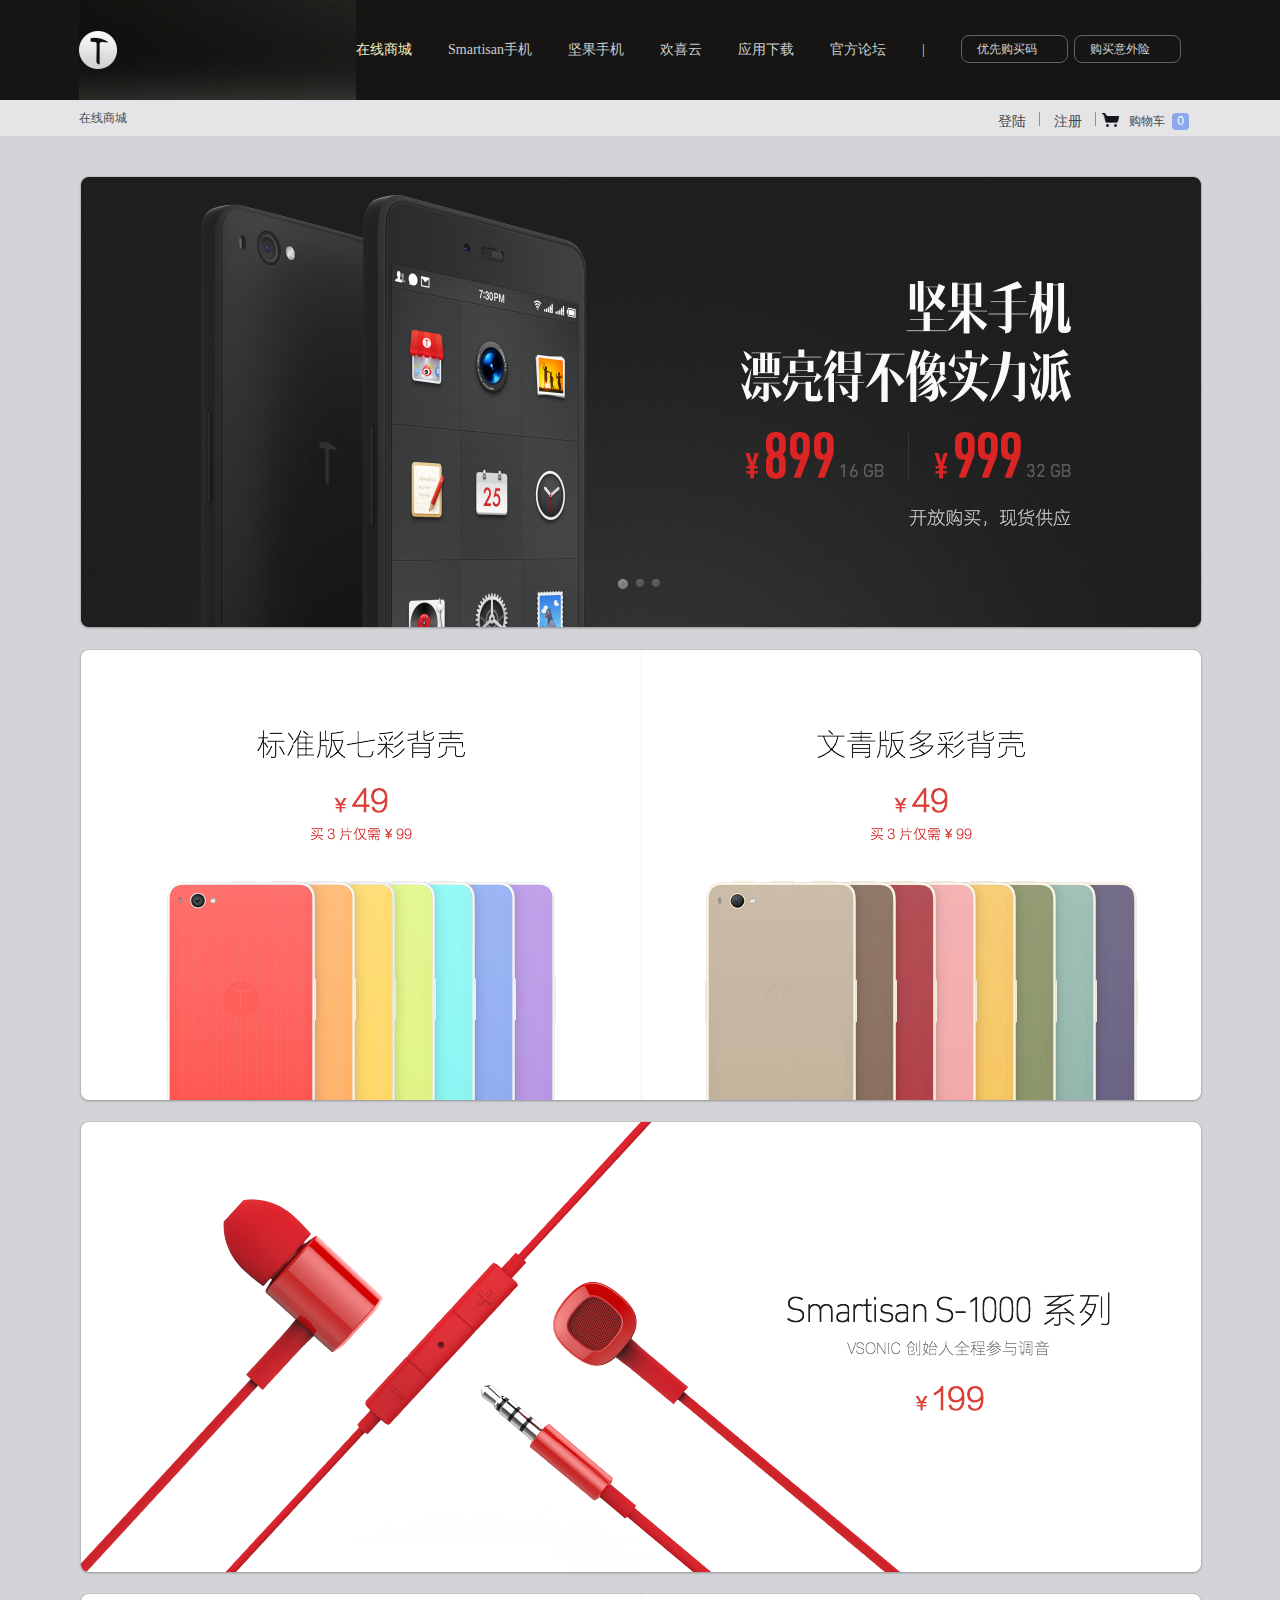
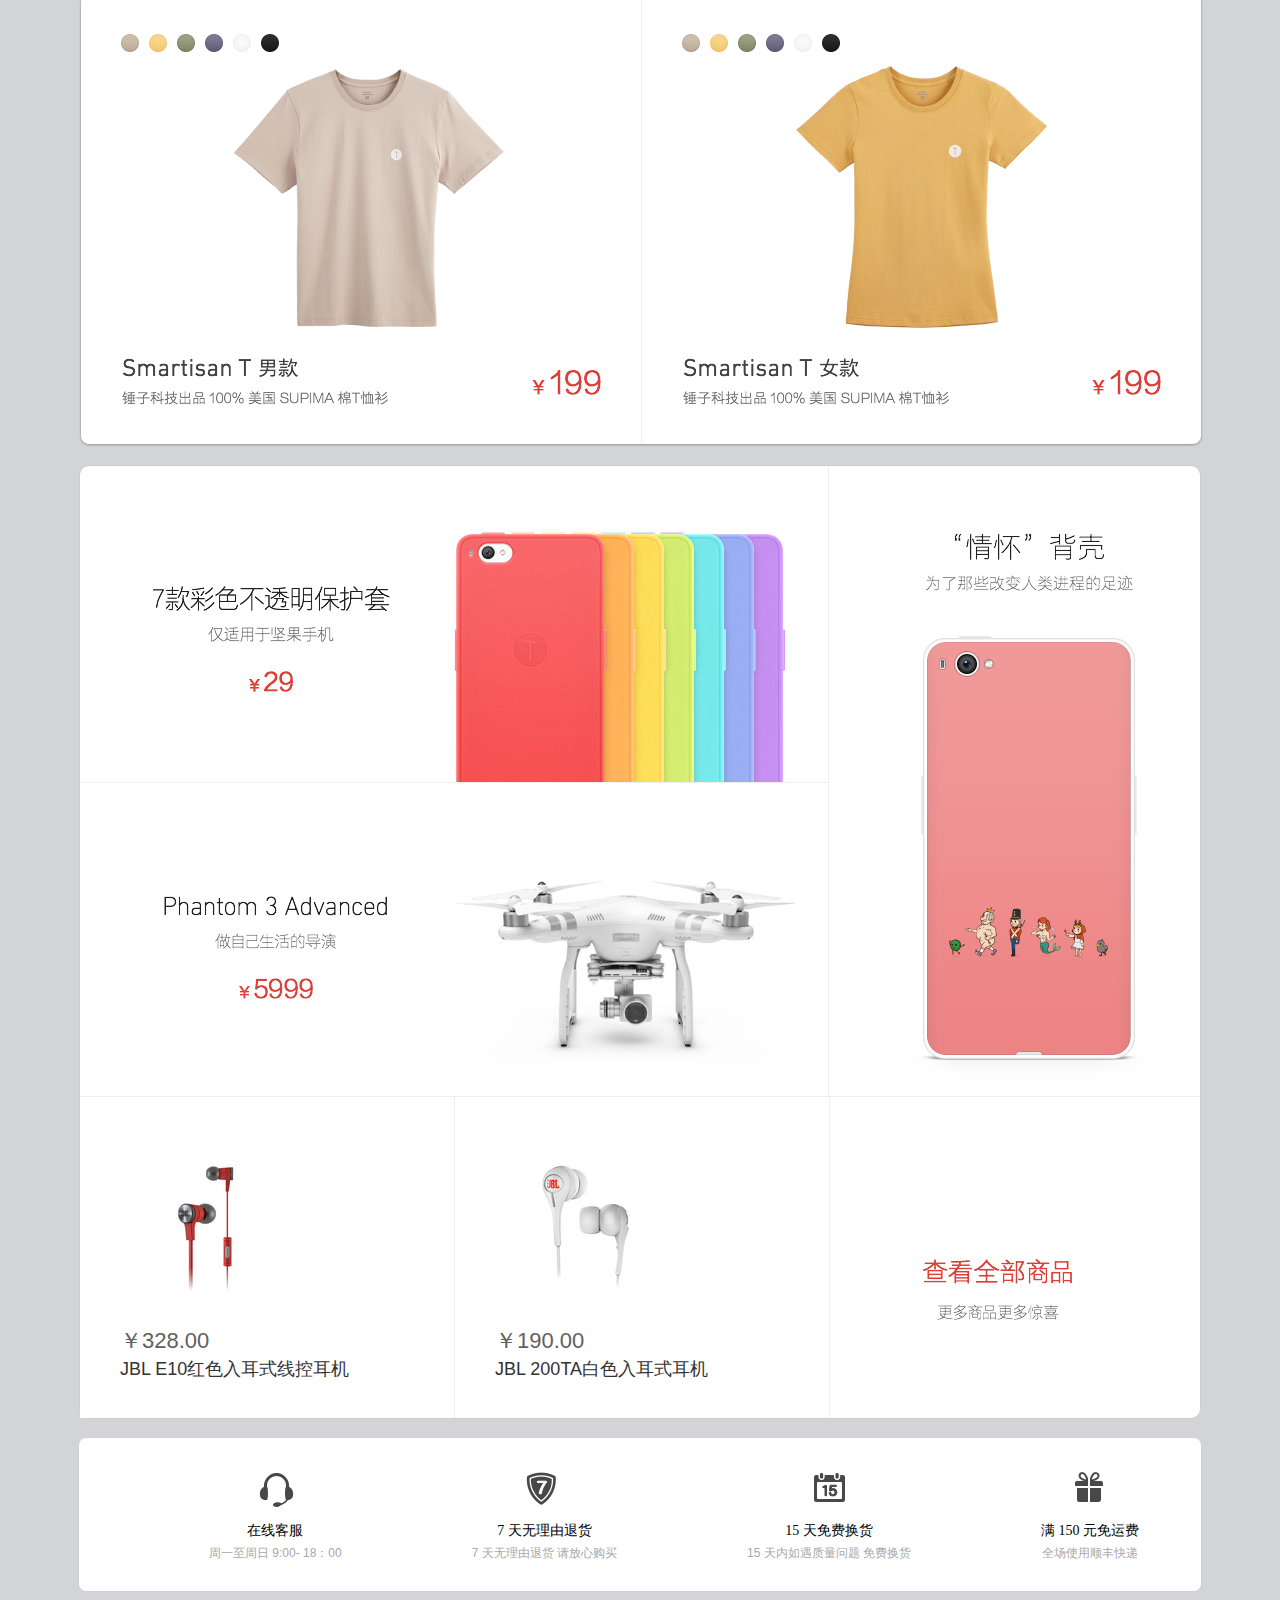
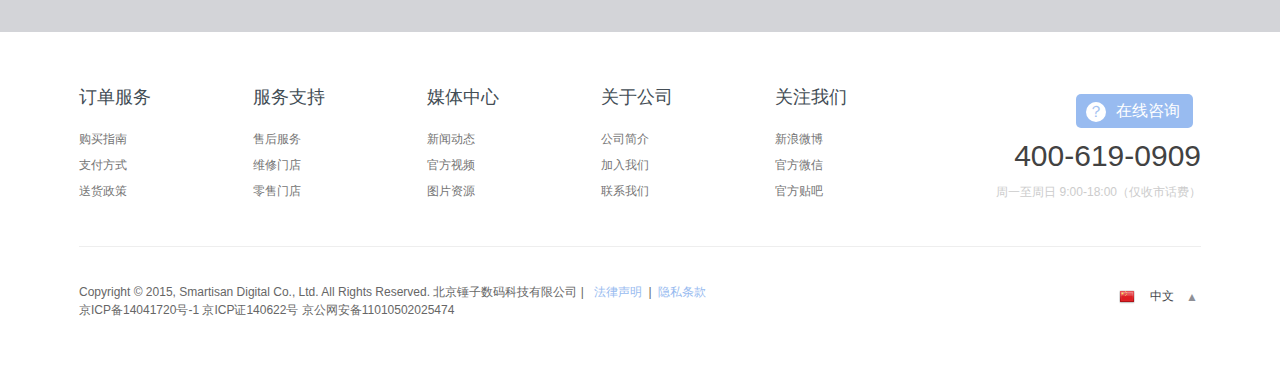
<file: index.html>
<!DOCTYPE html>
<html>
<head lang="en">
    <meta charset="UTF-8">
    <title>在线商城</title>
    <link rel="stylesheet" href="css/base.css"/>
    <link rel="stylesheet" href="css/index.css"/>
    <script src="js/jquery-1.11.1.min.js"></script>
    <script src="js/my.js"></script>
    <link rel="shortcut icon" type="image/x-icon" href="favicon.ico"/>
</head>
<body>
<div class="top">
    <div class="top-nav">
        <div class="c1">
            <a href="#" class="ph">锥子手机</a>
            <ul class="fl">
                <li class="fl nav-li"><a href="#" class="a-top cur">在线商城</a></li>
                <li class="fl nav-li"><a href="#" class="a-top">Smartisan手机</a></li>
                <li class="fl nav-li"><a href="jianguo.html" class="a-top">坚果手机</a></li>
                <li class="fl nav-li"><a href="#" class="a-top">欢喜云</a></li>
                <li class="fl nav-li"><a href="#" class="a-top">应用下载</a></li>
                <li class="fl nav-li"><a href="#" class="a-top">官方论坛</a></li>
                <li class="fl nav-li a-top">|</li>
                <li class="fl nav-li"><a href="#" class="teshu">优先购买码</a></li>
                <li class="fl nav-li"><a href="#" class="teshu">购买意外险</a></li>
            </ul>
        </div>
    </div>
    <div class="login">
        <div class="c1">
            <div class="fl inline">在线商城</div>
            <div class="fr">
                    <ul>
                        <li class="fl"><a href="#" class="regist">登陆 </a></li>
                        <li class="fl"><a href="#" class="regist">注册 </a></li>
                        <li class="fl"><a href="#" class="shop">购物车 <span></span><s>0</s></a></li>
                    </ul>
            </div>
            <div class="car">您的购物车还未添加任何东西
            </div>
        </div>
    </div>
</div>
<div class="c1">
    <div class="ad-img" id="ad-img">
        <div class="ad-img1">
            <a href="#" class="ad-a cur "><img src="images1/ad1.png" alt="" class="r"/></a>
            <a href="#" class="ad-a"><img src="images1/ad2.png" alt="" class="r"/></a>
            <a href="#" class="ad-a"><img src="images1/ad3.png" alt="" class="t"/></a>
        </div>
        <div class="cicle" id="cicle">
        </div>
    </div>
    <div class="parts clearfix">
        <a href="#" class="fl"><img src="images1/norm.png" alt=""/></a>
    </div>
    <div class="ear">
        <a href="#"><img src="images1/ear.png" alt=""/></a>
    </div>
    <div class="cloth clearfix">
        <a href="#" class="fl"><img src="images1/cloth.png" alt=""/></a>
    </div>
    <div class="pro clearfix">
        <div class="pho fl">
            <a href="#"  class="p-f"><img src="images1/photo.png" alt=""/></a>
            <a href="#" class="p-l"><img src="images1/advanced.png" alt=""/></a>
        </div>
        <div class="more fl">
            <a href="#"><img src="images1/red.jpg" alt=""/></a>
        </div>
        <div class="last clearfix">
            <a href="#" class="fl last-a1"><p class="para1">￥328.00</p><p class="para2">JBL E10红色入耳式线控耳机</p></a>
            <a href="#" class="fl last-a2"><p class="para1">￥190.00</p><p class="para2">JBL 200TA白色入耳式耳机</p></a>
            <a href="#" class="fl last-a3"></a>
        </div>
    </div>


</div>
<div class="footer">
    <div class="c1 contact clearfix">
        <dl class="fl dl-n">
            <dt>在线客服
                <a href="#"><span class="span1"></span></a>
            </dt>
            <dd>周一至周日 9:00- 18：00</dd>
        </dl>
        <dl class="fl dl-n">
            <dt>7 天无理由退货 <span class="span2"></span>
            </dt>
            <dd>7 天无理由退货 请放心购买</dd>
        </dl>
        <dl class="fl dl-n">
            <dt>15 天免费换货
                <span class="span3"></span>
            </dt>
            <dd>15 天内如遇质量问题 免费换货</dd>
        </dl>
        <dl class="fl dl-n">
            <dt>满 150 元免运费
                <span class="span4"></span>
            </dt>
            <dd>全场使用顺丰快递</dd>
        </dl>
    </div>
    <div class="detail">
        <div class="c1">
            <div class="clearfix footer-b">
                <dl class="fl footer-dl">
                    <dt>订单服务</dt>
                    <dd><a href="#">购买指南</a></dd>
                    <dd><a href="#">支付方式</a></dd>
                    <dd><a href="#">送货政策</a></dd>
                </dl>
                <dl class="fl footer-dl">
                    <dt>服务支持</dt>
                    <dd><a href="#">售后服务</a></dd>
                    <dd><a href="#">维修门店</a></dd>
                    <dd><a href="#">零售门店</a></dd>
                </dl>
                <dl class="fl footer-dl">
                    <dt > 媒体中心</dt>
                    <dd><a href="#">新闻动态</a></dd>
                    <dd><a href="#">官方视频</a></dd>
                    <dd><a href="#">图片资源</a></dd>
                </dl>
                <dl class="fl footer-dl">
                    <dt>关于公司</dt>
                    <dd><a href="#">公司简介</a></dd>
                    <dd><a href="#">加入我们</a></dd>
                    <dd><a href="#">联系我们</a></dd>
                </dl>
                <dl class="fl footer-dl">
                    <dt>关注我们</dt>
                    <dd><a href="#">新浪微博</a></dd>
                    <dd><a href="#">官方微信</a></dd>
                    <dd><a href="#">官方贴吧</a></dd>
                </dl>
                <div class="fr number">
                    <div class="border"><a href="#">在线咨询<span>？</span></a>
                    </div>
                    <div class="dd">400-619-0909</div>
                    <div class="dt">周一至周日 9:00-18:00（仅收市话费）</div>
                </div>
            </div>
            <div class="copyright">
                Copyright © 2015, Smartisan Digital Co., Ltd. All Rights Reserved. 北京锤子数码科技有限公司
                | &nbsp; <a href="#">法律声明</a> &nbsp;|&nbsp; <a href="#">隐私条款</a>
                <a href="javascript:;" class="flag fr">中文
                    <e>▲</e></a>
                <a class="span">English</a><i></i>
                <br/>京ICP备14041720号-1 京ICP证140622号 京公网安备11010502025474

            </div>
        </div>
    </div>
</div>
<div class="gotop"><a href="javascript:;" class="gotop_a">^</a></div>
</body>
</html>
</file>
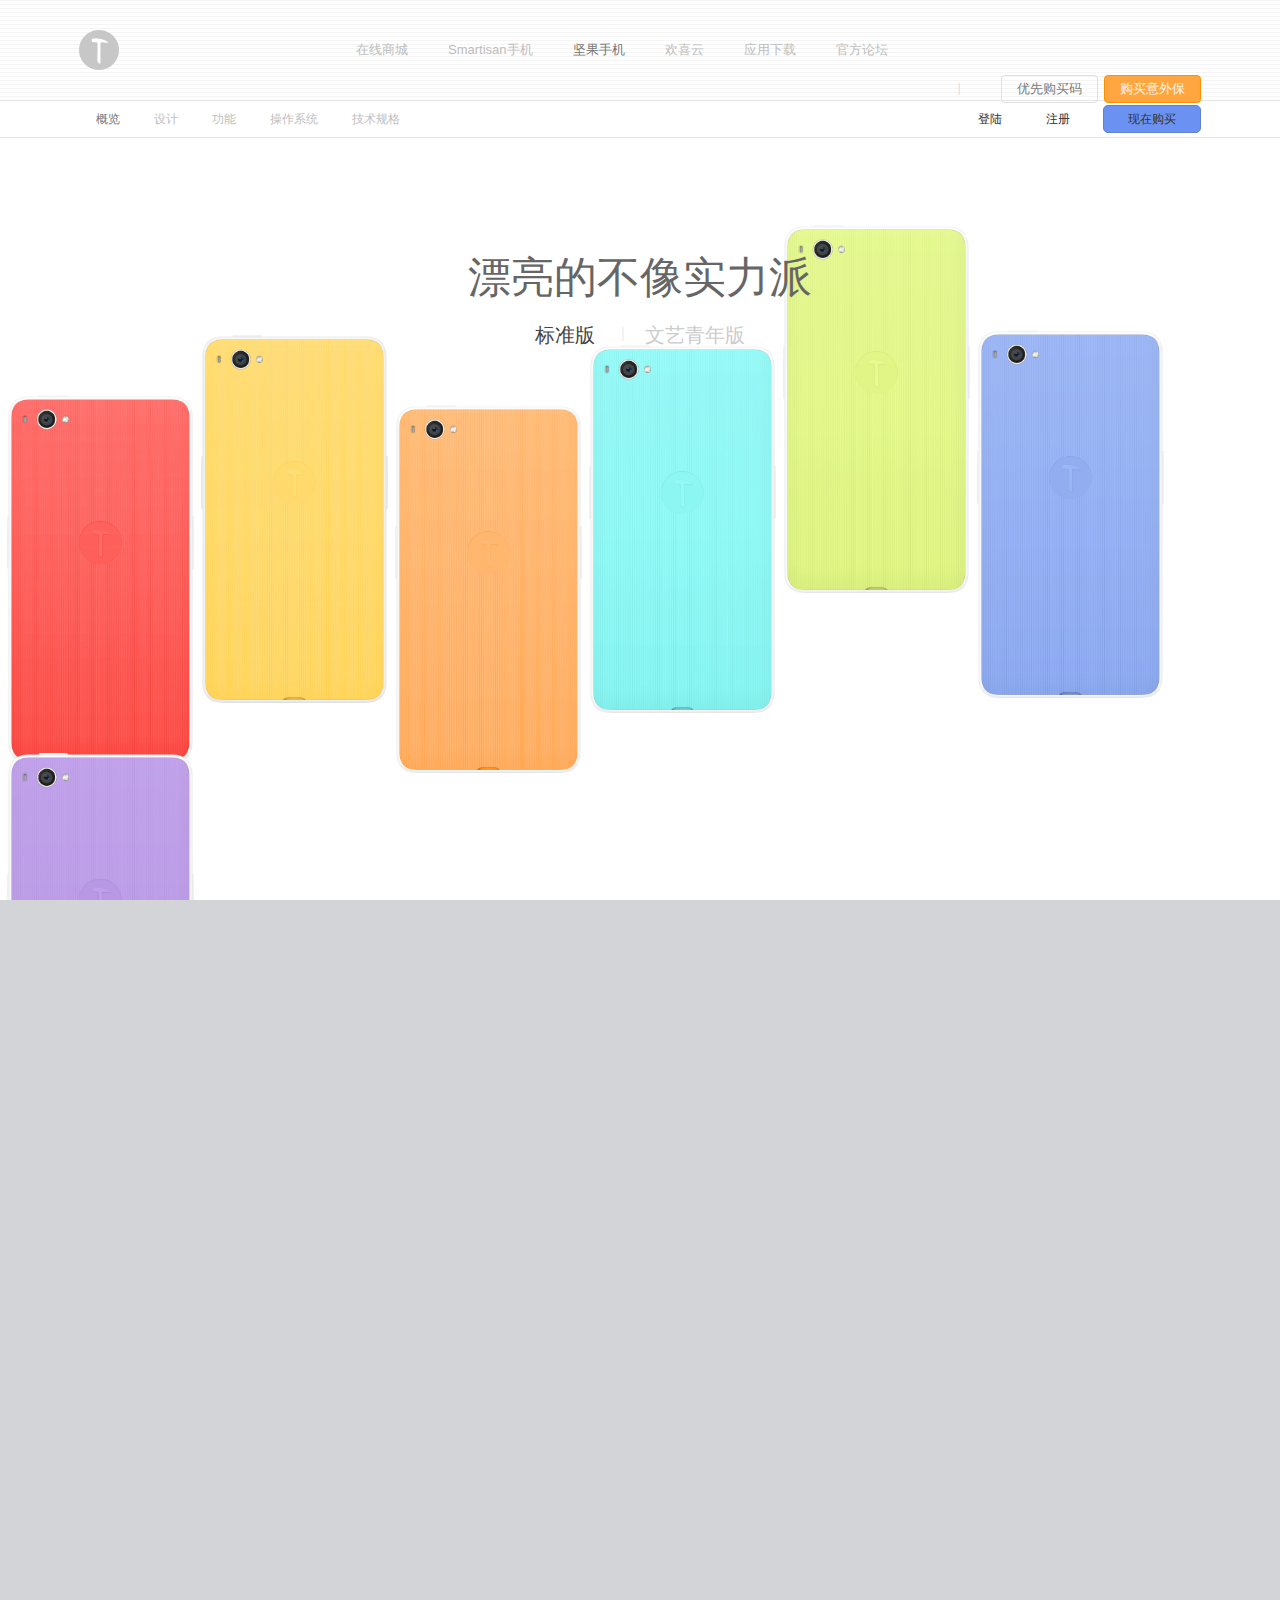
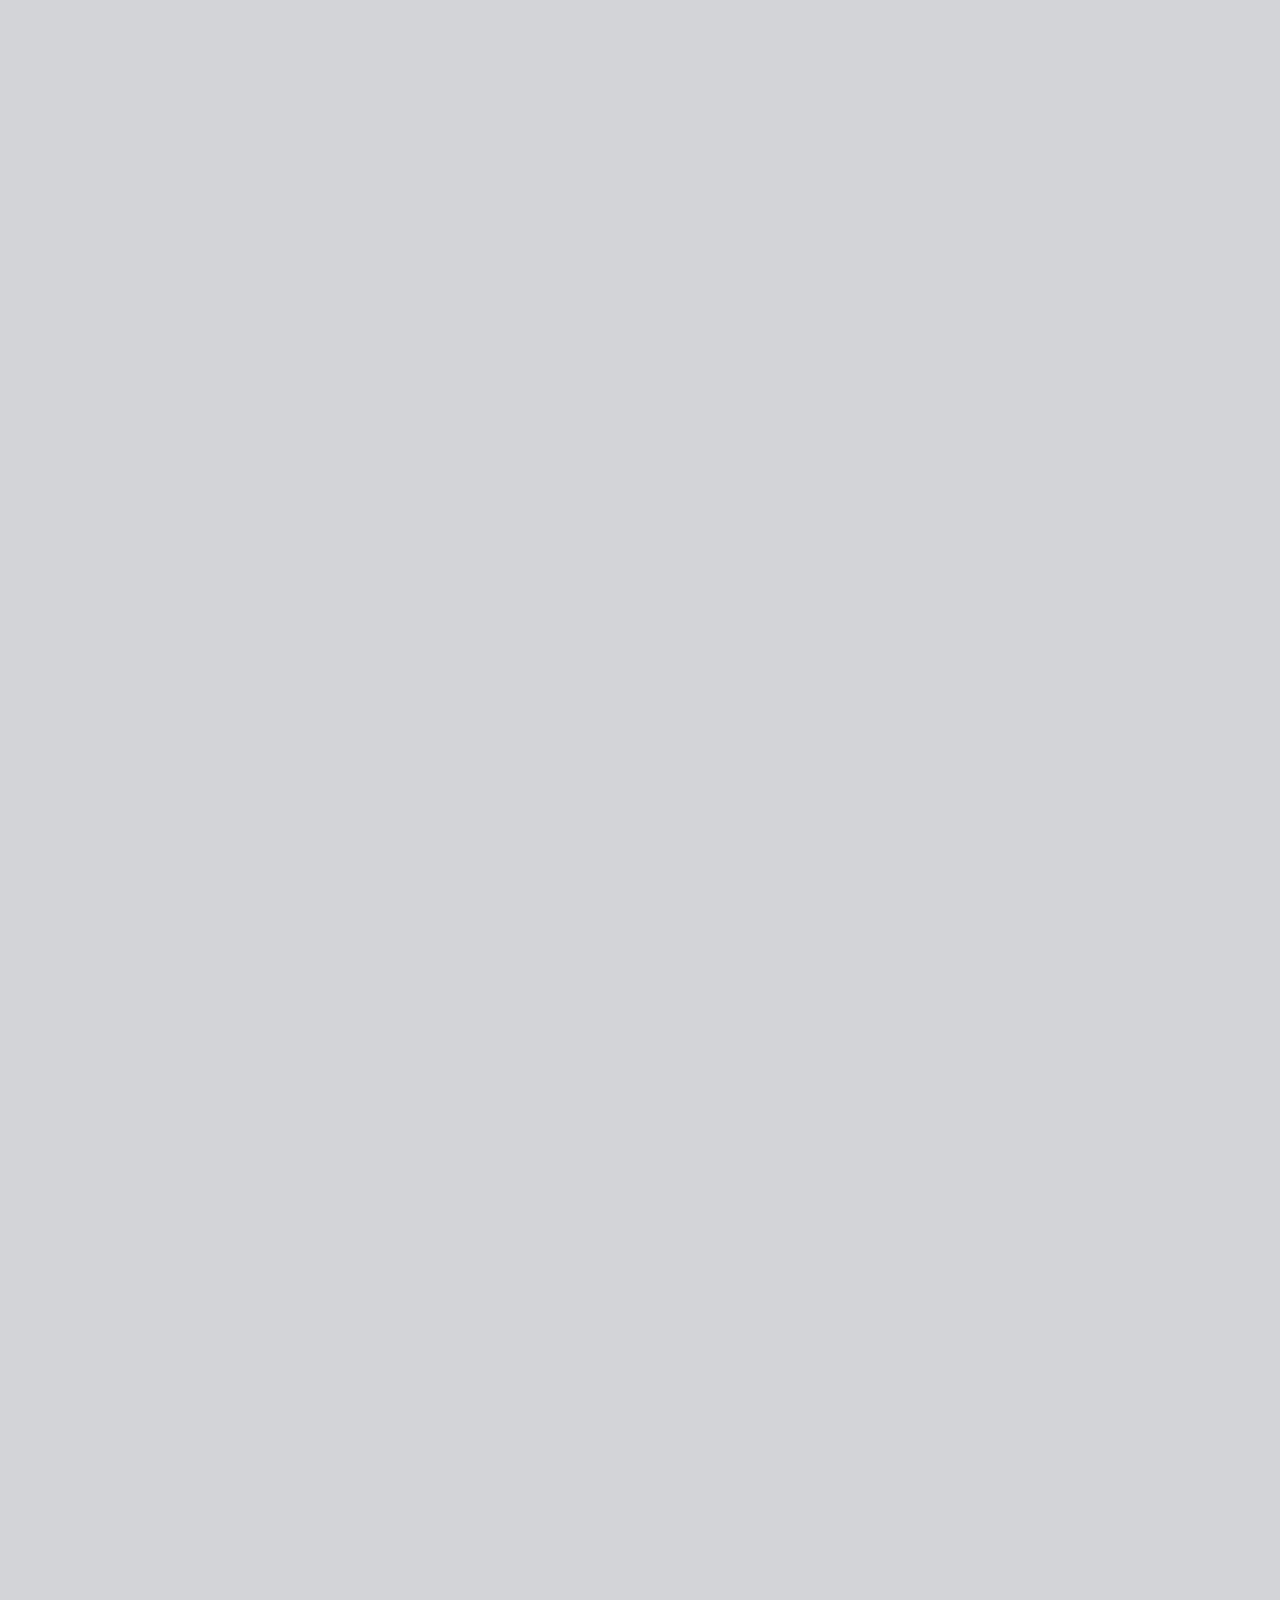
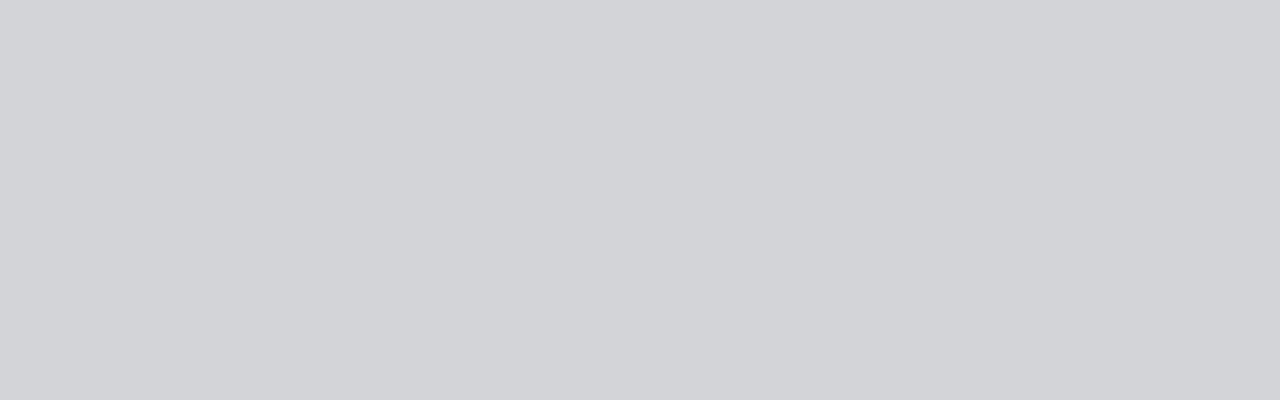
<file: jianguo.html>
<!DOCTYPE html>
<html>
<head lang="en">
    <meta charset="UTF-8">
    <title></title>
    <link rel="stylesheet" href="css/jianguo.css"/>
    <link rel="shortcut icon" type="image/x-icon" href="favicon.ico"/>
    <script src="js/jquery-1.11.1.min.js"></script>
    <script src="js/jquery.fullPage.min.js"></script>
    <script src="js/jianguo.js"></script>
    <script src="js/choose.js"></script>
</head>
<body>
<div class="fullpage" id="fullpage">
    <div class="section">
        <div class="header">
            <div class="c1">
                <div class="container clearfix">
                    <div class="logo-jg">
                        <h1><a href="../shouye/logo_index.html">坚果</a></h1>
                    </div>
                    <div class="nav">
                        <div class="nav-l fl">
                            <ul>
                                <li><a href="../zaixian/inline.html">在线商城</a></li>
                                <li><a href="../chuizi/Smartisan.html">Smartisan手机</a></li>
                                <li><a href="#" style="color:#757575;">坚果手机</a></li>
                                <li><a href="../clond/happycloud.html">欢喜云</a></li>
                                <li><a href="../xiazai/chuizi_download_FOX.html">应用下载</a></li>
                                <li><a href="#">官方论坛</a></li>
                            </ul>
                        </div>
                        <div class="nav-r fr">
                            <span class="fl">|</span>
                            <span class="nav-r-l fl">优先购买码</span>
                            <span class="nav-r-r fl">购买意外保</span>
                        </div>
                    </div>
                </div>

            </div>
        </div>
        <div class="subnav clearfix">
            <div class="c1">
                <div class="container">
                    <ul class="fl">
                        <li><a href="#" style="color:#757575;">概览</a></li>
                        <li><a href="#">设计</a></li>
                        <li><a href="#">功能</a></li>
                        <li><a href="#">操作系统</a></li>
                        <li><a href="#">技术规格</a></li>
                    </ul>
                    <!--登陆-->
                    <div class="loginbar fr">
                        <span class="loginbar-l"><a href="javascript:;" class="regist" style="color:#333"  id="denglu">登陆 </a></span>
                        <span class="loginbar-l"><a href="javascript:;" class="regist"  style="color:#333" id="zhuce">注册 </a></span>
                        <span class="loginbar-r"><a href="../buy/gobuy.html" style="color:#333">现在购买</a></span>
                    </div>
                </div>
            </div>
        </div>

        <div class="move">
            <div class="word">
                <h3 class="text">漂亮的不像实力派</h3>
                <p><span>标准版</span><span>文艺青年版</span></p>
            </div>
            <div class="phone">
                <ul>
                    <li><a href="#" class="a1"><img src="images1/main-1/main-1-hong-da.png" alt=""/></a></li>
                    <li><a href="#" class="a2"><img src="images1/main-1/main-1-huang-da.png" alt=""/></a></li>
                    <li><a href="#" class="a3"><img src="images1/main-1/main-1-ju-da.png" alt=""/></a></li>
                    <li><a href="#" class="a4"><img src="images1/main-1/main-1-lan-da.png" alt=""/></a></li>
                    <li><a href="#" class="a5"><img src="images1/main-1/main-1-qing-da.png" alt=""/></a></li>
                    <li><a href="#" class="a6"><img src="images1/main-1/main-1-shenlan-da.png" alt=""/></a></li>
                    <li><a href="#" class="a7"><img src="images1/main-1/main-1-zi-da.png" alt=""/></a></li>
                </ul>
            </div>
        </div>
    </div>
    <div class="section">
        <div class="subnav-y">
            <div class="c1">
                <ul class="fl">
                    <li class="jianguo-logo"><a href="#">坚果</a></li>
                    <li><a href="#" style="color: #848484;">概览</a></li>
                    <li><a href="#">设计</a></li>
                    <li><a href="#">功能</a></li>
                    <li><a href="#">操作系统</a></li>
                    <li><a href="#">技术规格</a></li>
                </ul>
                <!--登陆-->
                <div class="loginbar-y fr">
                    <span class="loginbar-l-y"><a href="javascript:;" class="regist" style="color:#333"  id="denglu1">登陆 </a></span>
                    <span class="loginbar-l-y"><a href="javascript:;" class="regist"  style="color:#333" id="zhuce1">注册 </a></span>
                    <span class="loginbar-r-y"><a href="../buy/gobuy.html" style="color:#333">现在购买</a></span>
                </div>
            </div>
        </div>
        <div class="c1  main-2">
            <h3>和谐一致得不像两个面</h3>
            <h5><a href="#">进一步了解坚果手机的设计 &gt;</a></h5>
            <ul class="color-tabs">
                <li>标准版  <span>|</span></li>
                <li>文艺青年版 <span>|</span></li>
                <li>黑色版 <span>|</span></li>
            </ul>
            <ul class="color-choose">
                <li>
                    <em></em>
                </li>
                <li>
                    <em></em>
                </li>
                <li>
                    <em></em>
                </li>
                <li>
                    <em></em>
                </li>
                <li>
                    <em></em>
                </li>
                <li>
                    <em></em>
                </li>
                <li>
                    <em></em>
                </li>
            </ul>
            <div class="colorful cr">
                <div class="colorful-1"></div>
                <div class="colorful-2"></div>
            </div>
            <div class="colorful co">
                <div class="colorful-1"></div>
                <div class="colorful-2"></div>
            </div>
            <div class="colorful cy">
                <div class="colorful-1"></div>
                <div class="colorful-2"></div>
            </div>
            <div class="colorful cg">
                <div class="colorful-1"></div>
                <div class="colorful-2"></div>
            </div>
            <div class="colorful cc">
                <div class="colorful-1"></div>
                <div class="colorful-2"></div>
            </div>
            <div class="colorful cb">
                <div class="colorful-1"></div>
                <div class="colorful-2"></div>
            </div>
            <div class="colorful cp">
                <div class="colorful-1"></div>
                <div class="colorful-2"></div>
            </div>
        </div>
    </div>
    <div class="section main-3">
        <div class="main-3-bg">
            <video id="video1" src="images1/main-2/surface.mp4">
               <!-- <source src="http://static.smartisanos.cn/jianguo/video/surface.mp4" type="video/mp4">-->
            </video>
        </div>
        <div class="c1">
            <h3>剽悍得不像偶像派</h3>
            <h5><a href="#">进一步了解坚果手机的配置及功能 &gt;</a></h5>
        </div>
    </div>
    <div class="section">
        <div class="main-4">
            <div class="human">
                <div class="human-left"></div>
                <div class="human-right"></div>
            </div>
            <div class="container">
                <h3>流畅易用得不像安卓系统</h3>
                <h5><a href="#">进一步了解 Smartisan OS 2.0 更多新功能 &gt;</a></h5>
            </div>
        </div>
    </div>
</div>
</body>
</html>
</file>
<file: css/base.css>
@charset "UTF-8";
/*css 初始化 */
html, body, ul, li, ol, dl, dd, dt, p, h1, h2, h3, h4, h5, h6, form, fieldset, legend, img { margin:0; padding:0; }
fieldset, img,input,button { border:none; padding:0;margin:0;outline-style:none; }
ul, ol { list-style:none; }
input { padding-top:0; padding-bottom:0; font-family: "SimSun","宋体";}
select, input { vertical-align:middle;}
select, input, textarea { font-size:12px; margin:0; }
textarea { resize:none; } /*防止拖动*/
img {border:0;	vertical-align:middle; }  /*  去掉图片低测默认的3像素空白缝隙*/
table { border-collapse:collapse; }
body {
    font:12px/150% Arial,Verdana,"\5b8b\4f53";
    color:#666;
    background:#D3D4D8;
}
.clearfix:before,.clearfix:after {
    content:"";
    display:table;
}
.clearfix:after{clear:both;}
.clearfix{
    *zoom:1;/*IE/7/6*/
}
a { text-decoration:none; }
h1,h2,h3,h4,h5,h6 {text-decoration:none;font-weight:normal;font-size:100%;}
s,i,em{font-style:normal;text-decoration:none;}
.c1 {
    width: 1122px;
    margin: 0 auto;
}
.fl {
    float:left
}
.fr {
    float:right
}
.top-nav {
    height: 100px;
    background-color: #161513;
}
.top-nav .ph {
    text-indent: -2000em;
    background: url(../images1/log.png) no-repeat left top;
    width: 277px;
    height: 100px;
    float: left;
}
.top-nav .a-top{
    margin-right: 36px;
    font: 14px/100px "microsoft yahei";
    color: #CECECD;
}
.top-nav .a-top:hover {
    color: #F0F0C4;
}
.top-nav .cur {
    color: #F0F0C4;
}
.top-nav .teshu {
    margin-right: 6px;
    border: 1px solid #626161;
    width: 90px;
    height: 26px;
    line-height: 26px;
    padding-left: 15px;
    margin-top: 35px;
    display: block;
    color: #D0D0D0;
    border-radius: 8px;
}
.top-nav .teshu:hover{
    border-color: #F0F0C4;
    color: #F0F0C4;
}
.login {
    background-color: #E5E5E7;
    height: 36px;
    color: #45474B;
    position: relative;
}
.login .inline {
    line-height: 36px;
}
.login .regist {
    color: #45474B;
    width: 55px;
    font-size: 14px;
    text-align: center;
    margin-top: 12px;
    height: 14px;
    display: block;
    border-right: 1px solid #8E9194;
}
.login .regist:hover {
    color: #98BBF0;
}
.login .shop {
    margin-top: 12px;
    display: block;
    padding: 0 22px 0 33px;
    color: #45474B;
    width: 50px;
    height: 24px;
    position: relative;
}
.login .shop span{
    width: 23px;
    height: 20px;
    display: block;
    background: url(../images1/shopicon.png) no-repeat -14px -466px;
    position: absolute;
    top: -1px;
    left:5px;
}
.login .shop s{
    width: 17px;
    height: 17px;
    display: block;
    position: absolute;
    background-color: #8CA8ED;
    color: white;
    top: 1px;
    right:12px;
    text-align: center;
    line-height: 17px;
    border-radius: 4px;
}
.car {
    width: 380px;
    padding-top: 138px;
    height: 35px;
    text-align: center;
    position: absolute;
    top: 35px;
    right: 104px;
    background:url(../images1/car.png) no-repeat center 30px white;
    z-index: 2;
    font-size: 14px;
    font-family: "microsoft yahei;
    color: #868686;
    border-radius: 10px 0 10px 10px;
    display: none;
}
.contact {
    border: 1px solid #D0D0D0;
    height: 73px;
    padding-top: 80px;
    border-radius: 8px;
    margin-top: 18px;
    background-color: white;
}
.contact .dl-n {
    text-align: center;
    margin-left: 130px;
}
.contact dt {
    color: #000;
    font:14px/26px "microsoft yahei";
    position: relative;
}
.contact dt span {
    width: 48px;
    height: 50px;

}
.span1 {
    background: url(../images1/icon.png) no-repeat left top;
    position: absolute;
    top: -46px;
    left: 50px;
}
.span2 {
    background: url(../images1/icon.png) no-repeat -48px top;
    position: absolute;
    top: -46px;
    left: 53px;
}
.span3 {
    background: url(../images1/icon.png) no-repeat -96px top;
    position: absolute;
    top: -46px;
    left: 63px;
}
.span4 {
    background: url(../images1/icon.png) no-repeat right top;
    position: absolute;
    top: -46px;
    left: 34px;
}
.contact dd {
    font-size: 12px;
    color: #A8A8A8;
}
.detail {
    margin-top: 40px;
    background-color: white;
}
.detail .footer-b {
    padding-bottom: 38px;
    border-bottom: 1px solid #eee;
    padding-top: 56px;
}
.detail .footer-dl {
    margin-right: 102px;
}
.detail dt {
    height: 42px;
    color: #434D55;
    font-size: 18px;
}
.detail dd {
    font-size: 12px;
    height:26px;
}
.detail dd a {
    color: #757575;
}
.detail dd a:hover{
    color: #98BBF0;
}
.detail .number {
    padding-top: 6px;
    text-align: right;
}
.detail .border a {
    height: 34px;
    width: 77px;
    padding-left: 40px;
    background-color: #98BBF0;
    color: white;
    border-radius: 5px;
    display: block;
    font:16px/34px "microsoft yahei";
    text-align: left;
    margin-left: 80px;
    position: relative;
}
.detail .border span {
    width: 20px;
    height: 20px;
    display: block;
    background-color: white;
    border-radius: 50%;
    color: #A5C3F1;
    position: absolute;
    top:8px;
    left:10px;
    text-align: center;
    line-height: 20px;
}
.dd {
    font-size: 30px;
    line-height: 55px;
    color: #424242;
}
.dt {
    font-size: 12px;
    color: #ccc;
}
.copyright {
    padding-top: 36px;
    padding-bottom: 65px;
    position: relative;
}
.copyright a{
    color: #98BBF0;
}
.copyright .flag {
    width: 75px;
    height: 37px;
    display: block;
    color: #45474B;
    background: url(../images1/flag.png) no-repeat 44px 6px;
    padding: 0 27px 0 24px;
    font-size: 12px;
    position: relative;
    line-height: 26px;
    text-align: right;

}
.copyright .flag e{
    position: absolute;
    top:1px;
    right: 3px;
    width: 12px;
    height: 13px;
    display:block;
    color: #8F9096;
    cursor: pointer;
}
.copyright .span {
    width: 75px;
    height: 37px;
    color: #45474B;
    padding: 0 14px 0 24px;
    position: absolute;
    top:0;
    right:0;
    line-height: 37px;
    text-align: right;
    background-color: white;
    display: none;
}
.copyright i{
    background: url(../images1/flag.png) no-repeat 0 -31px;
    position: absolute;
    top:12px;
    right:68px;
    width: 16px;
    height: 13px;
    display: none;
}
.gotop a{
    display: none;
    width: 30px;
    height: 30px;
    color: white;
    text-align: center;
    font: 18px/30px "microsoft yahei";
    position: fixed;
    bottom: 5px;
    right: 10px;
    background-color: #5B5C5B;
    border-radius: 5px;
}
</file>
<file: css/index.css>
@charset "UTF-8";
.ad-img {
    position: relative;
    height: 495px;
}
.ad-a {
    position: absolute;
    top:0;
    left:0;
    display: none;
}
.ad-img1 .t {
    padding-top: 15px;
}
.ad-img1 .r {
    padding-top: 40px;
}
.ad-img .cur{
    display: block;

}
.cicle {
    position: absolute;
    bottom: 40px;
    left: 50%;
    margin-left: -22px;
    width: 60px;
    height: 12px;
    text-align: center;
}
.cicle li {
    float: left;
    width: 8px;
    height:8px;
    background: url(../images1/dot.png) no-repeat -3px -1px;
    margin-right: 8px;
    cursor: pointer;
}
.cicle .cur {
    width: 10px;
    height: 10px;
    background: url(../images1/dot.png) no-repeat -2px -14px;

}
.parts {
    margin-top: 18px;
}
.ear {
    margin-top: 18px;
}
.cloth {
    margin-top: 18px;
}
.pro {
    margin-top: 18px;
    background: white;
    border: 1px solid #ccc;
    border-radius: 10px;
}
.pro .pho {
    width: 748px;
    padding-top: 66px;
}
.p-f {
    padding-left: 72px;
}
.p-l {
    border-top: 1px solid #eee;
    border-bottom: 1px solid #eee;
    padding-top: 90px;
    padding-bottom: 33px;
    height: 190px;
    display: block;
    padding-left: 80px;
}
.pro .more {
    display: block;
    padding: 170px 50px 0 80px;
    border-left: 1px solid #eee;
    border-bottom: 1px solid #eee;
    background: url(../images1/word.png) no-repeat 50px 67px;
}
.last a {
    width: 334px;
    display: block;
    background-color: white;
}
.last-a1,.last-a2 {
    height: 86px;
    padding:235px 0 0 40px;
    color: #000;
    border-right: 1px solid #eee;
}
.last-a3 {
    height: 320px;
    background: url(../images1/sup.png) no-repeat center center;
}
.para1 {
    font-size:22px;
    color: #616161;
    height: 28px;
}
.para2 {
    color: #333;
    font-size: 18px;
}
.last-a1 {
    background: url(../images1/ear1.jpg) no-repeat 40px 43px;

}
.last-a2 {
    background: url(../images1/ear2.jpg) no-repeat 40px 43px;
}
</file>
<file: css/jianguo.css>
@charset "UTF-8";
/*css 初始化 */
html, body, ul, li, ol, dl, dd, dt, p, h1, h2, h3, h4, h5, h6, form, fieldset, legend, img { margin:0; padding:0; }
fieldset, img,input,button { border:none; padding:0;margin:0;outline-style:none; }
ul, ol { list-style:none; }
input { padding-top:0; padding-bottom:0; font-family: "SimSun","宋体";}
select, input { vertical-align:middle;}
select, input, textarea { font-size:12px; margin:0; }
textarea { resize:none; } /*防止拖动*/
img {border:0;	vertical-align:middle; }  /*  去掉图片低测默认的3像素空白缝隙*/
table { border-collapse:collapse; }
body {
    font:12px/150% Arial,Verdana,"\5b8b\4f53";
    color:#666;
    background:#D3D4D8;
}
.clearfix:before,.clearfix:after {
    content:"";
    display:table;
}
.clearfix:after{clear:both;}
.clearfix{
    *zoom:1;/*IE/7/6*/
}
a { text-decoration:none; }
h1,h2,h3,h4,h5,h6 {text-decoration:none;font-weight:normal;font-size:100%;}
s,i,em{font-style:normal;text-decoration:none;}
.c1 {
    width: 1122px;
    margin: 0 auto;
}
.fl {
    float:left
}
.fr {
    float:right
}
html,body {
    width: 100%;
    height: 100%;
}
.fullpage {
    width: 100%;
    height: 100%;
}
.section {
    width: 100%;
    height: 100%;
    overflow: hidden;
}
.section:first-child {
    background-color: #fff;
}
.section:nth-child(2) {
    background-color: #fff;
}
.section:nth-child(3) {
    /*background-color: yellow;*/
}
.section:nth-child(4) {
    background-color: #fff;
}
.header{
  /*  position: fixed;
    top: 0;
    left: 0;*/
    width: 100%;
    height: 100px;
    background: #fff url(../images1/header-main.png) repeat-x;
    z-index: 3;
}
.header .logo-jg{
    float: left;
    width: 40px;
    height: 70px;
    background: url(../images1/logo_jgb.png) no-repeat;
    position: relative;
    top: 30px;
    left: 0;
}
.header .logo-jg h1 a{
    display: block;
    text-indent: -2000em;
}
.header .nav{
    float: right;
    height: 40px;
    padding-top: 30px;
    width: 865px;
    /*background-color: pink;*/
}
.header .nav .nav-l{
    width: 603px;
    /*background-color: red;*/
    height: 100%;
}
.header .nav .nav-l li{
    float: left;
    font-size: 13px;
    line-height: 40px;
}
.header .nav .nav-l li a{
    padding: 0 20px;
    color: #BDBDBD;
}
.header .nav .nav-l li a:hover{
    color: #848484;
}
.header .nav .nav-r{
    padding-top: 5px;
    text-align: center;
    font-size: 13px;
    line-height: 26px;
    margin-left: 19px;
    color: #E0E0E0;
}
.header .nav .nav-r .nav-r-l{
    display: block;
    width: 95px;
    height: 26px;
    border: 1px solid #E0E0E0;
    margin-left: 40px;
    border-radius: 4px;
    color: #7C7C7C;
}
.header .nav .nav-r .nav-r-r{
    display: block;
    width: 95px;
    height: 26px;
    border: 1px solid #FF9100;
    margin-left: 6px;
    border-radius: 4px;
    color: #FFFBF5;
    background-color: #FFA640;
}
.subnav{
    /*position: fixed;
    top: 100px;
    left: 0;*/
    width: 100%;
    z-index: 5;
    background-color: #fff;
    height: 36px;
    border-top: 1px solid #E6E6E6;
    border-bottom: 1px solid #E5E5E5;
}
.subnav .container li{
    float: left;
    line-height: 36px;
}
.subnav .container li a{
    color: #BEBEBE;
    font-size: 12px;
    display: block;
    text-align: center;
    padding: 0 17px;
}
.subnav .container li a:hover{
    color: #848484;
}
.subnav .container .loginbar{
    line-height: 36px;
    font-size: 12px;
}
.subnav .container .loginbar .loginbar-l{
    padding: 0 20px;
    color: #616366;
    display: inline-block;
    cursor: pointer;
}
.subnav .container .loginbar .loginbar-r{
    display: inline-block;
    margin-top: 4px;
    margin-left: 10px;
    width: 96px;
    height: 26px;
    line-height: 26px;
    border: 1px solid #5F81D0;
    background-color: #6B92F2;
    text-align: center;
    border-radius: 5px;
    color: #FAFBFF;
}
.subnav-y{
    height: 60px;
    width: 100%;
    border-bottom: 1px solid #E5E5E5;
    background: url(../images1/header-main.png) repeat-x;
    background-color: #fff;
    /*position: fixed;*/
    /*top: 0;*/
    /*left: 0;*/
    z-index: 9000;
   /* display:none;*/
}
.subnav-y li {
    float: left;
    line-height: 60px;
    cursor: pointer;
}
.subnav-y li a{
    color: #BEBEBE;
    font-size: 14px;
    display: block;
    cursor: pointer;
    margin: 0 17px;
}
.subnav-y .container li a:hover{
    color: #848484;
}
.subnav-y .jianguo-logo{
    width: 38px;
    height: 28px;
    background: url(../images1/jianguo-logo.png) no-repeat;
    margin-top: 14px;
    margin-right: 10px;
    text-indent: -2222em;
}
.subnav-y .c1 .loginbar-y{
    line-height: 60px;
    font-size: 14px;
}
.subnav-y .c1 .loginbar-y .loginbar-l-y{
    padding: 0 20px;
    color: #616366;
    display: inline-block;
}
.subnav-y .c1 .loginbar-y .loginbar-r-y{
    display: inline-block;
    margin-top: 4px;
    margin-left: 10px;
    width: 100px;
    height: 30px;
    line-height: 26px;
    border: 1px solid #5F81D0;
    background-color: #6B92F2;
    text-align: center;
    border-radius: 5px;
    color: #FAFBFF;
}
/*7部手机模块*/
.move {
    margin-top: 130px;
    z-index: 10;
    background-color: transparent;
}
.move .word {
    text-align: center;
    position: relative;
    z-index: 10;
}
.move .word .text {
    font-size: 43px;
    margin-bottom: 40px;
}
.move .word span {
    font-size: 20px;
}
.move .word span:first-child {
    color: #444;
    padding-right: 50px;
    position: relative;
}
.move .word span:first-child::after {
    content: "|";
    position: absolute;
    top: 0;
    right: 20px;
    color: #eee;
    font-size: 15px;
}
.move .word span:last-child {
    color: #ccc;
}
.move .phone {
    position: absolute;
    bottom:0;
    overflow: hidden;
}
.move .phone li {
    float: left;
    
}
.move .phone li a {
    display: inline-block;
    padding-left: 7px;
    transition: transform 0.3s;
}
.move .phone li img {
    width: 187px;
}
.move .phone li:first-child a{
    transform: translateY(230px);
}
.move .phone li:nth-child(2) a{
    transform: translateY(170px);
}
.move .phone li:nth-child(3) a{
    transform: translateY(240px);
}
.move .phone li:nth-child(4) a{
    transform: translateY(180px);
}
.move .phone li:nth-child(5) a{
    transform: translateY(60px);
}
.move .phone li:nth-child(6) a{
    transform: translateY(165px);
}
.move .phone li:nth-child(7) a{
    transform: translateY(220px);
}
.main-2{
    height: 460px;
    position: relative;
    overflow: hidden;
    padding-top: 150px;
}
/*.main-2 .c1{
    /!*background-color: pink;*!/
    position: relative;
    top: 0;
    left: 0;
    z-index: 11;
    text-align: left;
}*/
.main-2 h3{
    margin: 0 0 10px;
    padding-bottom: 40px;
    font-size: 45px;
    color: #212121;
    font-family: FZYouHJW;
    font-weight: 200;
}
.main-2 h5{
    color: #7399e5;
    font-size: 20px;
    font-weight: 300;
    margin-bottom: 40px;
    /*margin: 0 0 40px;*/
}
.main-2 .color-tabs li{
    display: inline;
    font-size: 20px;
    margin-bottom: 18px;
    color: #c4c4c4;
    cursor: pointer;
    font-family: FZYouHJW;
    padding:0 5px;
}
.main-2 .color-tabs li span {
    font-size: 14px;
}

.main-2 .color-choose {
    padding-top: 20px;
}
.main-2 .color-choose li {
    float: left;
    margin-right: 10px;
    width: 32px;
    height: 32px;
    border: 1px solid #ccc;
    padding: 3px;
    background-color: #fff;
    border-radius: 50%;
    box-shadow: inset 0 0 1px 0 rgba(0,0,0,.3),inset 0 0 8px 0 rgba(0,0,0,.03);
    cursor: pointer;
    position: relative;
    z-index: 1000;
}
.main-2 .color-choose li em {
    background: url(../images1/main-1/redline.png) no-repeat;
    display: inline-block;
    width: 30px;
    height: 30px;
    text-align: center;
    border-radius: 50%;
    border: 1px solid #eee;
    background-color: #F1757D;
    cursor: pointer;
}
.main-2 .color-choose li:nth-child(2) em {
    background: url(../images1/main-1/2line.png) no-repeat #FB7;
}
.main-2 .color-choose li:nth-child(3) em {
    background: url(../images1/main-1/3line.png) no-repeat #F9DD89;
}
.main-2 .color-choose li:nth-child(4) em {
    background: url(../images1/main-1/4line.png) no-repeat #E0F09D;
}
.main-2 .color-choose li:nth-child(5) em {
    background: url(../images1/main-1/5line.png) no-repeat #9BE7F1;
}
.main-2 .color-choose li:nth-child(6) em {
    background: url(../images1/main-1/6line.png) no-repeat #9DBBF1;
}
.main-2 .color-choose li:nth-child(7) em {
    background: url(../images1/main-1/7line.png) no-repeat #B3A5DF;
}
.main-2 .colorful{
    height: 100%;
    position: absolute;
    top: 0;
    right: 0;
    width: 100%;
    overflow: hidden;
}
.main-2 .colorful-1{
    height: 1026px;
    width: 577px;
    z-index: 10;
    position: absolute;
    top: 250px;
    right: 150px;
    transition: all 1s ease;
    background-color: red;
}
.main-2 .colorful-2{
    height: 1026px;
    width: 577px;
    position: relative;
    z-index: 5;
    position: absolute;
    top: 270px;
    right: 50px;
    transition: all 0.8s;
}
.main-2 .cr .colorful-1{
    background: url(../images1/main-2/red-1.png) no-repeat right top;
    background-size: contain;
    /*display: none;*/
}
.main-2 .cr .colorful-2{
    background: url(../images1/main-2/red-2.png) no-repeat right top;
    background-size: contain;
    /*display: none;*/
}
.main-2 .co .colorful-1{
    background: url(../images1/main-2/orange-1.png) no-repeat right top;
    background-size: contain;
    display: none;
}
.main-2 .co .colorful-2{
    background: url(../images1/main-2/orange-2.png) no-repeat right top;
    background-size: contain;
    display: none;
}
.main-2 .cy .colorful-1{
    background: url(../images1/main-2/yellow-1.png) no-repeat right top;
    background-size: contain;
    display: none;
}
.main-2 .cy .colorful-2{
    background: url(../images1/main-2/yellow-2.png) no-repeat right top;
    background-size: contain;
    display: none;
}
.main-2 .cg .colorful-1{
    background: url(../images1/main-2/green-1.png) no-repeat right top;
    background-size: contain;
    display: none;
}
.main-2 .cg .colorful-2{
    background: url(../images1/main-2/green-2.png) no-repeat right top;
    background-size: contain;
    display: none;
}
.main-2 .cc .colorful-1{
    background: url(../images1/main-2/cyan-1.png) no-repeat right top;
    background-size: contain;
    display: none;
}
.main-2 .cc .colorful-2{
    background: url(../images1/main-2/cyan-2.png) no-repeat right top;
    background-size: contain;
    display: none;
}
.main-2 .cb .colorful-1{
    background: url(../images1/main-2/blue-1.png) no-repeat right top;
    background-size: contain;
    display: none;
}
.main-2 .cb .colorful-2{
    background: url(../images1/main-2/blue-2.png) no-repeat right top;
    background-size: contain;
    display: none;
}
.main-2 .cp .colorful-1{
    background: url(../images1/main-2/purple-1.png) no-repeat right top;
    background-size: contain;
    display: none;
}
.main-2 .cp .colorful-2{
    background: url(../images1/main-2/purple-2.png) no-repeat right top;
    background-size: contain;
    display: none;
}
/*css3动画*/
.current.section:nth-child(2) .main-2 .colorful-1 {
    top: -50px;
    right: 50px;
}
.current.section:nth-child(2) .main-2 .colorful-2 {
    top: 200px;
    right: 30px;
}
/*
第三层开始*/
.main-3{
    position: relative;
    background-color: #fafafa;
}
.main-3 .main-3-bg{
    background: url(../images1/main-3/surface.png) no-repeat center top;
    background-size: contain;
    left: 0;
    right: 0;
    top: 0;
    height: 75%;
}
.main-3 .c1 h3{
    margin: 0 0 10px;
    font-size: 42px;
    color: #212121;
    line-height: 1.42;
    font-weight: 200;
    font-family: FZYouHJW;
    text-align: center;
}
.main-3 .c1 h5{
    color: #7399e5;
    font-size: 20px;
    line-height: 2;
    text-align: center;
    font-family: FZYouHJW;
}
#video1 {
    height: 60%;
    width: auto;
    position: absolute;
    left: 0;
    right: -120px;
    top: -60px;
    transition: all 1s;
    margin: 0 auto;
    transform-origin: 0 0;
    transform: matrix3d(.864405,.355606,0,.0000141127,-.667436,.505427,0,-.000326496,0,0,1,0,128,-103,0,1);
}
.current.section:nth-child(3) #video1 {

}

.current.main-3 .main-3-bg {

}
/*第四层*/
.main-4{
    height: 100%;
    position: relative;
}
.main-4 .human{
    position: absolute;
    width: 100%;
    height: 100%;
    left: 5%;
    /*top: -41%;
    bottom: -41%;
    left: 5%;
    right: 5%;
    display: block;
    font-family: FZYouHJW;
    font-weight: 300;
    color: #666;
    font-size: 14px;
    z-index: -11;*/

}
.main-4 .human .human-left{
    background: url(../images1/main-4/human-left.jpg) left center no-repeat;
    background-size: contain;
    height: 100%;
    width: 24%;
    position: absolute;
    left: 100px;
    transition: all,1s;
}
.main-4 .human .human-right{
    background: url(../images1/main-4/human-right.jpg) left center no-repeat;
    background-size: contain;
    height: 100%;
    width: 24%;
    position: absolute;
    right: 200px;
    transition: all,2s;
}
.main-4 .container{
    position: absolute;
    width: 100%;
    /*left: 0;*/
    top: 50%;
    margin: 0 auto;
    text-align: center;
    z-index: 11;
}
.main-4 .container h3{
    margin: 0 0 10px;
    font-size: 42px;
    color: #212121;
    line-height: 1.42;
    font-weight: 200;
    font-family: FZYouHJW;
    text-align: center;
}
.main-4 .container h5{
    color: #7399e5;
    font-size: 20px;
    line-height: 2;
    text-align: center;
    font-family: FZYouHJW;
}
/*
动画开始*/
.current.section:nth-child(4) .human .human-left {
    left: 0;

}
.current.section:nth-child(4) .human .human-right {
    right: 50px;

}
</file>
